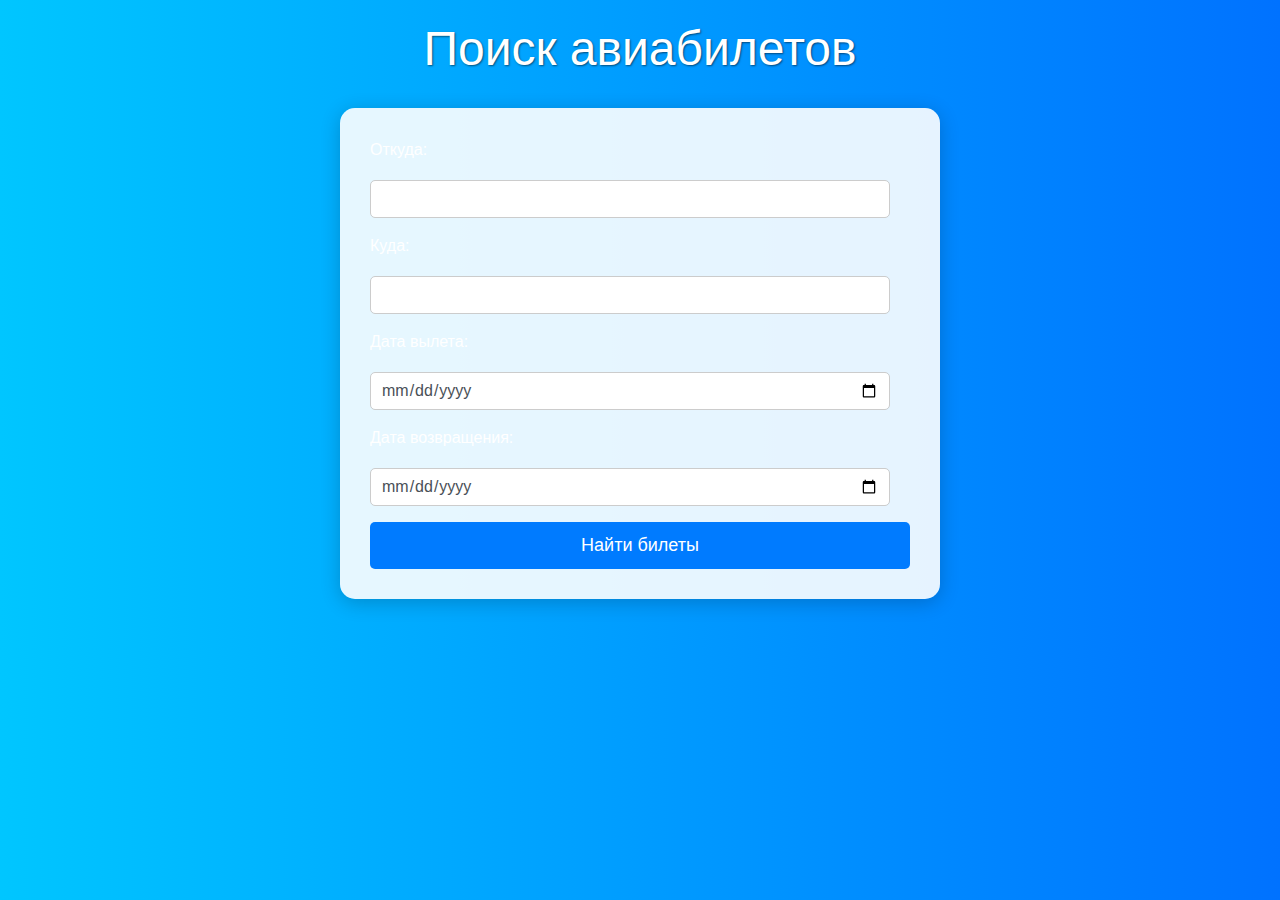
<file: index.html>
<!DOCTYPE html>
<html lang="ru">
<head>
    <meta charset="UTF-8">
    <meta name="viewport" content="width=device-width, initial-scale=1.0">
    <title>Поиск авиабилетов</title>
    <link rel="stylesheet" href="https://cdnjs.cloudflare.com/ajax/libs/font-awesome/5.15.1/css/all.min.css">
    <link rel="stylesheet" href="https://cdnjs.cloudflare.com/ajax/libs/twitter-bootstrap/4.5.2/css/bootstrap.min.css">
    <style>
        body {
            font-family: 'Arial', sans-serif;
            background: linear-gradient(to right, #00c6ff, #0072ff);
            color: #fff;
            margin: 0;
            padding: 20px;
        }
        h1 {
            text-align: center;
            margin-bottom: 30px;
            font-size: 3em;
            text-shadow: 1px 1px 2px rgba(0, 0, 0, 0.5);
        }
        .form-container {
            background: rgba(255, 255, 255, 0.9);
            padding: 30px;
            border-radius: 15px;
            box-shadow: 0 4px 20px rgba(0, 0, 0, 0.2);
            max-width: 600px;
            margin: 0 auto;
        }
        input[type="text"], input[type="date"] {
            width: calc(100% - 20px);
            padding: 10px;
            margin: 10px 0;
            border: 1px solid #ccc;
            border-radius: 5px;
            transition: border-color 0.3s;
        }
        input[type="text"]:focus, input[type="date"]:focus {
            border-color: #007bff; /* Цвет границы при фокусе */
            outline: none; /* Убираем стандартное обрамление */
        }
        button {
            width: 100%;
            padding: 10px;
            background-color: #007bff;
            border: none;
            border-radius: 5px;
            color: white;
            font-size: 18px;
            cursor: pointer;
            transition: background-color 0.3s, transform 0.2s;
        }
        button:hover {
            background-color: #0056b3;
            transform: scale(1.05);
        }
        .results {
            margin-top: 30px;
        }
        .ticket {
            background: #fff;
            color: #333;
            padding: 15px;
            border-radius: 10px;
            box-shadow: 0 4px 10px rgba(0, 0, 0, 0.1);
            margin-bottom: 15px;
            transition: transform 0.2s; /* Плавный переход при наведении */
        }
        .ticket:hover {
            transform: scale(1.02); /* Увеличение карточки при наведении */
        }
        .ticket h3 {
            margin: 0;
            font-size: 1.5em;
            color: #007bff;
        }
        .view-details {
            color: #007bff;
            cursor: pointer;
            text-align: right;
            font-weight: bold;
        }
        .modal {
            display: none;
            position: fixed;
            z-index: 1000;
            left: 0;
            top: 0;
            width: 100%;
            height: 100%;
            overflow: auto;
            background-color: rgba(0, 0, 0, 0.8);
            padding-top: 60px;
        }
        .modal-content {
            background-color: #fefefe;
            margin: 5% auto;
            padding: 20px;
            border: 1px solid #888;
            width: 80%;
            border-radius: 10px;
        }
        .close {
            color: #aaa;
            float: right;
            font-size: 28px;
            font-weight: bold;
        }
        .close:hover,
        .close:focus {
            color: black;
            text-decoration: none;
            cursor: pointer;
        }
    </style>
</head>
<body>
    <h1>Поиск авиабилетов</h1>
    <div class="form-container">
        <form id="searchForm">
            <div class="form-group">
                <label for="from_location">Откуда:</label>
                <input type="text" id="from_location" class="form-control" name="from_location" list="departure_airports" required>
            </div>
            <div class="form-group">
                <label for="to_location">Куда:</label>
                <input type="text" id="to_location" class="form-control" name="to_location" list="arrival_airports" required>
            </div>
            <div class="form-group">
                <label for="departure_date">Дата вылета:</label>
                <input type="date" id="departure_date" class="form-control" name="departure_date" required>
            </div>
            <div class="form-group">
                <label for="return_date">Дата возвращения:</label>
                <input type="date" id="return_date" class="form-control" name="return_date">
            </div>
            <button type="submit">Найти билеты</button>
            <datalist id="departure_airports">
                <option value="Шереметьево SVO">
                <option value="Домодедово DME">
                <option value="Внуково VKO">
                <option value="Пулково LED">
                <option value="Курумоч KUF">
                <option value="Калуга KLF">
                <option value="Екатеринбург SVX">
                <option value="Новосибирск OVB">
                <option value="Сочи AER">
                <option value="Калининград KGD">
                <option value="Ростов-на-Дону ROV">
                <option value="Тюмень TJM">
                <option value="Уфа UFA">
                <option value="Нижний Новгород GOJ">
                <option value="Владивосток VVO">
                <option value="Москва SVO">
                <option value="Казань KZN">
                <option value="Краснодар KRR">
                <option value="Минск MSQ">
                <option value="Ташкент TAS">
                <option value="Баку GYD">
                <option value="Тбилиси TBS">
                <option value="Стамбул IST">
                <option value="Дубай DXB">
                <option value="Лондон LHR">
                <option value="Нью-Йорк JFK">
                <option value="Париж CDG">
                <option value="Токио HND">
            </datalist>
            
            <datalist id="arrival_airports">
                <option value="Шереметьево SVO">
                <option value="Домодедово DME">
                <option value="Внуково VKO">
                <option value="Пулково LED">
                <option value="Курумоч KUF">
                <option value="Калуга KLF">
                <option value="Екатеринбург SVX">
                <option value="Новосибирск OVB">
                <option value="Сочи AER">
                <option value="Калининград KGD">
                <option value="Ростов-на-Дону ROV">
                <option value="Тюмень TJM">
                <option value="Уфа UFA">
                <option value="Нижний Новгород GOJ">
                <option value="Владивосток VVO">
                <option value="Дубай DXB">
                <option value="Лондон LHR">
                <option value="Нью-Йорк JFK">
                <option value="Париж CDG">
                <option value="Токио HND">
                <option value="Мадрид MAD">
                <option value="Рим FCO">
                <option value="Барселона BCN">
                <option value="Брюссель BRU">
            </datalist>
        </form>
    </div>

    <div class="results" id="results"></div>

    <!-- Модальное окно для деталей билета -->
    <div id="ticketModal" class="modal">
        <div class="modal-content">
            <span class="close">&times;</span>
            <h2 id="modalTitle">Детали билета</h2>
            <div id="modalBody"></div>
        </div>
    </div>

    <script>
        document.getElementById('searchForm').addEventListener('submit', function(event) {
            event.preventDefault(); // Предотвращаем обычное поведение формы

            const fromLocation = document.getElementById('from_location').value.split(' ')[1];
            const toLocation = document.getElementById('to_location').value.split(' ')[1];
            const departureDate = document.getElementById('departure_date').value;
            const returnDate = document.getElementById('return_date').value;

            fetch(`/search?from=${fromLocation}&to=${toLocation}&departure=${departureDate}&return=${returnDate}`)
                .then(response => response.json())
                .then(data => {
                    const resultsDiv = document.getElementById('results');
                    resultsDiv.innerHTML = '';

                    data.tickets.forEach(ticket => {
                        const ticketDiv = document.createElement('div');
                        ticketDiv.className = 'ticket';
                        ticketDiv.innerHTML = `
                            <h3>${ticket.airline}</h3>
                            <p>Цена: ${ticket.price} руб.</p>
                            <p>Вылет: ${ticket.departure_time}</p>
                            <p>Прибытие: ${ticket.arrival_time}</p>
                            <div class="view-details" data-id="${ticket.id}">Посмотреть детали</div>
                        `;
                        resultsDiv.appendChild(ticketDiv);
                    });

                    // Добавляем обработчик для деталей билетов
                    const detailLinks = document.querySelectorAll('.view-details');
                    detailLinks.forEach(link => {
                        link.addEventListener('click', function() {
                            const ticketId = this.getAttribute('data-id');
                            showTicketDetails(ticketId);
                        });
                    });
                });
        });

        function showTicketDetails(ticketId) {
            // Здесь вы можете получить детали билета по id и отобразить их
            // Для примера, просто создадим фиктивные данные
            const details = {
                '1': 'Детали билета 1: Полет из Москвы в Санкт-Петербург. Время в пути 1 час 30 минут.',
                '2': 'Детали билета 2: Полет из Москвы в Сочи. Время в пути 2 часа 10 минут.',
                '3': 'Детали билета 3: Полет из Москвы в Владивосток. Время в пути 8 часов 30 минут.',
                // Добавьте больше деталей по мере необходимости
            };

            const modalBody = document.getElementById('modalBody');
            const modalTitle = document.getElementById('modalTitle');
            const modal = document.getElementById('ticketModal');

            // Устанавливаем заголовок и содержимое модального окна
            modalTitle.innerText = `Детали билета ${ticketId}`;
            modalBody.innerText = details[ticketId] || 'Нет информации о билете.';

            // Показываем модальное окно
            modal.style.display = "block";

            // Закрытие модального окна при нажатии на "X"
            const closeButton = document.getElementsByClassName("close")[0];
            closeButton.onclick = function() {
                modal.style.display = "none";
            }

            // Закрытие модального окна при нажатии вне его
            window.onclick = function(event) {
                if (event.target === modal) {
                    modal.style.display = "none";
                }
            }
        }
    </script>
</body>
</html>
</file>
